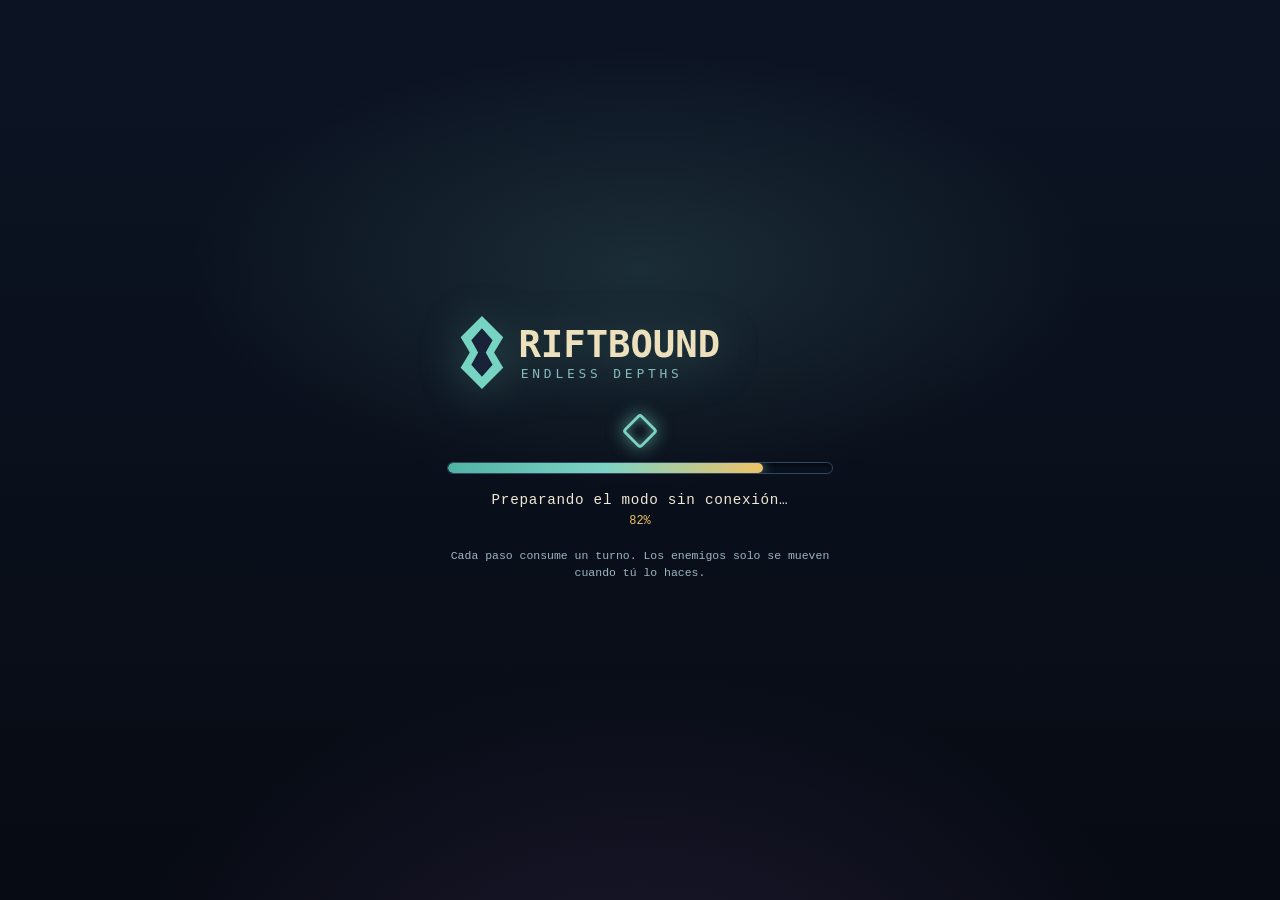
<file: index.html>
<!doctype html>
<html lang="es">
<head>
<meta charset="utf-8">
<meta name="viewport" content="width=device-width,initial-scale=1,viewport-fit=cover,user-scalable=no">
<meta name="theme-color" content="#0a0f18">
<meta name="apple-mobile-web-app-capable" content="yes">
<meta name="description" content="Riftbound: Endless Depths. RPG original por turnos, pixel art y exploración procedural.">
<link rel="manifest" href="./manifest.webmanifest">
<link rel="icon" href="./assets/ui/icon-192.png">
<link rel="apple-touch-icon" href="./assets/ui/icon-192.png">
<link rel="stylesheet" href="./style.css">
<title>Riftbound: Endless Depths</title>
</head>
<body>
<div id="loading" role="status" aria-label="Cargando el juego">
  <div class="load-box">
    <img class="load-logo" src="./assets/ui/logo.svg" alt="Riftbound: Endless Depths">
    <div class="load-rune" aria-hidden="true"></div>
    <div class="load-track"><i id="load-bar"></i></div>
    <p id="load-text">Abriendo la grieta…</p>
    <p id="load-pct">0%</p>
    <p class="load-tip" id="load-tip">Cada paso consume un turno. Los enemigos solo se mueven cuando tú lo haces.</p>
  </div>
</div>
<main id="shell">
  <section id="home"></section>
  <section id="play" hidden>
    <header id="hud"></header>
    <div id="view">
      <canvas id="world" aria-label="Mapa de la mazmorra"></canvas>
      <div id="log" aria-live="polite"></div>
      <nav id="toolbar" aria-label="Menús de partida">
        <button data-ui="inventory" title="Mochila y equipo" aria-label="Mochila y equipo"><span class="uicon" style="background-position:0 0"></span></button>
        <button data-ui="skills" title="Árbol de habilidades" aria-label="Árbol de habilidades"><span class="uicon" style="background-position:-28px 0"></span></button>
        <button data-ui="quests" title="Misiones" aria-label="Misiones"><span class="uicon" style="background-position:-56px 0"></span></button>
        <button data-ui="map" title="Mapa" aria-label="Mapa"><span class="uicon" style="background-position:-84px 0"></span></button>
        <button data-ui="pause" title="Pausa" aria-label="Pausa"><span class="uicon" style="background-position:0 -28px"></span></button>
      </nav>
      <div id="movepad" aria-label="Movimiento">
        <button class="up" data-move="0,-1" aria-label="Arriba">▲</button>
        <button class="left" data-move="-1,0" aria-label="Izquierda">◀</button>
        <button class="waitb" data-action="wait" aria-label="Esperar">•</button>
        <button class="right" data-move="1,0" aria-label="Derecha">▶</button>
        <button class="down" data-move="0,1" aria-label="Abajo">▼</button>
      </div>
      <section id="controls" aria-label="Acciones">
        <button data-action="attack" class="primary" title="Atacar" aria-label="Atacar"><span class="uicon" style="background-position:-28px -28px"></span></button>
        <button data-action="interact" title="Usar / interactuar" aria-label="Usar o interactuar"><span class="uicon" style="background-position:-56px -28px"></span></button>
        <div id="skillbar"></div>
        <button data-action="wait" title="Esperar un turno" aria-label="Esperar un turno"><span class="uicon" style="background-position:-84px -28px"></span></button>
        <button data-action="heal" title="Curar (poción)" aria-label="Curar con poción"><span class="uicon" style="background-position:0 -56px"></span></button>
      </section>
    </div>
  </section>
  <footer id="status" role="status"></footer>
</main>
<dialog id="dialog">
  <header><h2 id="dialog-title"></h2><button id="close" aria-label="Cerrar ventana">X</button></header>
  <div id="dialog-body"></div>
</dialog>
<script type="module" src="./src/core/main.js"></script>
</body>
</html>
</file>
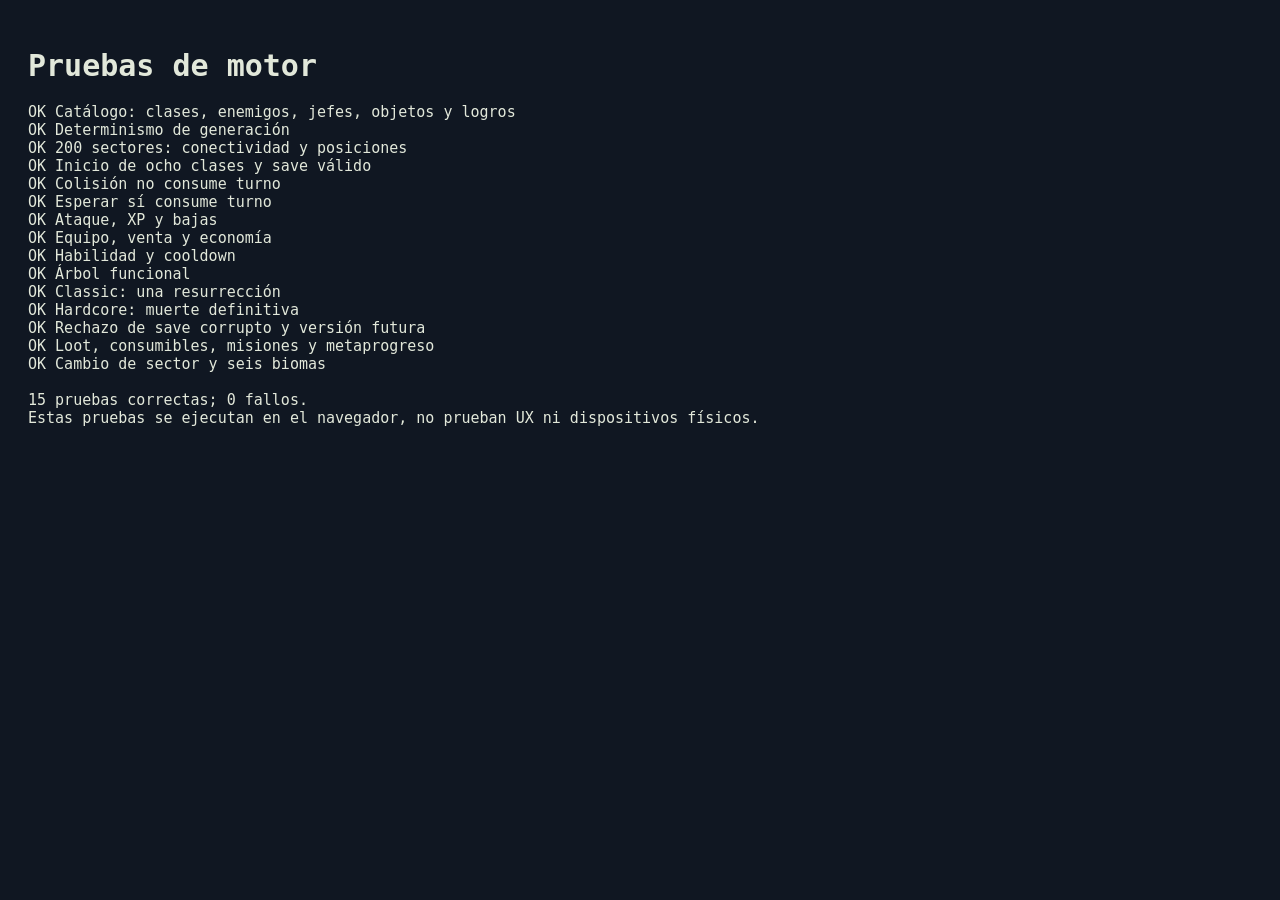
<file: tests/index.html>
<!doctype html><html lang="es"><meta charset="utf-8"><title>Riftbound · pruebas</title><style>body{font:15px monospace;background:#101722;color:#e2e8da;padding:20px;white-space:pre-wrap}</style><h1>Pruebas de motor</h1><pre id="out">Ejecutando…</pre><script type="module" src="./engine-tests.js"></script></html>
</file>
<file: style.css>
/* ============================================================
   RIFTBOUND: ENDLESS DEPTHS — tema «Grieta» (rediseño)
   Oscuro abisal · téal de grieta · dorado antiguo
   Sin recursos externos: solo CSS y los assets locales.
   ============================================================ */
:root{
  color-scheme:dark;
  --bg:#0a0f18; --bg2:#0d1524;
  --panel:#131e30; --panel2:#182740; --edge:#33465f; --edge2:#4b6a8a;
  --ink:#f2e9d4; --muted:#9db4c6;
  --accent:#7dd3c3; --accent2:#4fb3a4; --gold:#efc267; --danger:#e77e8e;
  --ui:1;
  --radius:10px;
  --shadow:0 10px 30px rgba(0,0,0,.45);
}
*{box-sizing:border-box;-webkit-tap-highlight-color:transparent}
html,body{margin:0;width:100%;height:100%;overflow:hidden;color:var(--ink);
  font:calc(14px * var(--ui))/1.45 ui-monospace,SFMono-Regular,Consolas,"Liberation Mono",monospace;
  background:
    radial-gradient(1100px 500px at 50% -10%, #1b3a4a 0%, transparent 60%),
    radial-gradient(800px 420px at 85% 110%, #2a1e3e 0%, transparent 55%),
    linear-gradient(180deg,var(--bg2),var(--bg));
}
button,input,select{font:inherit;color:inherit}
button{
  background:linear-gradient(180deg,#2a3d57,#223349);
  color:var(--ink);border:1.5px solid var(--edge);border-radius:8px;
  min-height:44px;padding:9px 12px;cursor:pointer;touch-action:manipulation;
  box-shadow:inset 0 1px 0 rgba(255,255,255,.08), inset 0 -3px 0 rgba(0,0,0,.35), 0 2px 8px rgba(0,0,0,.25);
  letter-spacing:.04em;transition:transform .06s ease, border-color .15s ease, background .15s ease;
}
button:hover{border-color:var(--edge2)}
button:active{background:linear-gradient(180deg,#38506f,#2a3d57);transform:translateY(1px)}
button:focus-visible,input:focus-visible,select:focus-visible{outline:3px solid var(--gold);outline-offset:2px}
button:disabled{opacity:.42;cursor:default}
button.primary{
  background:linear-gradient(180deg,#3f8a76,#2c6655);border-color:#8fd8c6;color:#eafff8;
  text-shadow:0 1px 2px rgba(0,0,0,.5);
}
button.primary:hover{border-color:#b6f0df}
button.danger{background:linear-gradient(180deg,#7a3b4c,#5d2d3a);border-color:#c07a8c}
input,select{
  padding:10px;background:#0e1929;border:1.5px solid var(--edge);border-radius:8px;
  min-height:44px;max-width:100%;
}
a{color:var(--accent)}
h1,h2,h3,p{margin:0 0 12px}
small,.muted{color:var(--muted)}
#shell{max-width:1100px;height:100dvh;margin:auto;display:flex;flex-direction:column;
  padding:env(safe-area-inset-top) env(safe-area-inset-right) env(safe-area-inset-bottom) env(safe-area-inset-left)}

/* ============ PANTALLA DE CARGA ============ */
#loading{
  position:fixed;inset:0;z-index:100;display:flex;align-items:center;justify-content:center;
  background:
    radial-gradient(700px 340px at 50% 30%, rgba(125,211,195,.14), transparent 65%),
    radial-gradient(900px 600px at 50% 115%, rgba(98,68,132,.25), transparent 60%),
    linear-gradient(180deg,#0c1424,#070b13);
  transition:opacity .6s ease;
}
#loading.done{opacity:0;pointer-events:none}
.load-box{width:min(88vw,430px);text-align:center;padding:28px 22px}
.load-logo{display:block;width:min(100%,380px);margin:0 auto 8px;image-rendering:pixelated;
  filter:drop-shadow(0 6px 22px rgba(125,211,195,.25))}
.load-rune{
  width:26px;height:26px;margin:20px auto 18px;transform:rotate(45deg);
  border:3px solid var(--accent);border-radius:4px;
  box-shadow:0 0 18px rgba(125,211,195,.65), inset 0 0 10px rgba(125,211,195,.5);
  animation:runeSpin 1.6s cubic-bezier(.6,.05,.3,.95) infinite;
}
@keyframes runeSpin{0%{transform:rotate(45deg) scale(1)}50%{transform:rotate(225deg) scale(.82)}100%{transform:rotate(405deg) scale(1)}}
.load-track{height:12px;border-radius:99px;background:#0a1220;border:1.5px solid var(--edge);overflow:hidden;box-shadow:inset 0 2px 5px rgba(0,0,0,.6)}
#load-bar{display:block;height:100%;width:0%;border-radius:99px;
  background:linear-gradient(90deg,var(--accent2),var(--accent),var(--gold));
  box-shadow:0 0 12px rgba(125,211,195,.7);transition:width .35s ease}
#load-text{margin:16px 0 2px;font-size:1.02em;letter-spacing:.05em}
#load-pct{margin:0;color:var(--gold);font-size:.85em}
.load-tip{margin-top:18px;color:var(--muted);font-size:.82em;min-height:2.4em}
#loading.error .load-rune{animation:none;border-color:var(--danger);box-shadow:0 0 14px rgba(231,126,142,.6)}
#loading.error .load-track{display:none}
#loading.error #load-text{color:var(--danger)}

/* ============ PANTALLA PRINCIPAL ============ */
#home{flex:1;overflow:auto;position:relative;padding:26px 18px 34px;
  background:
    radial-gradient(ellipse 90% 340px at 50% -60px, rgba(125,211,195,.13), transparent 70%),
    radial-gradient(ellipse 70% 300px at 50% 115%, rgba(98,68,132,.16), transparent 70%);
}
#home[hidden],#play[hidden]{display:none}
.hero{text-align:center;max-width:760px;margin:6px auto 4px}
.logo{display:block;width:min(100%,470px);margin:10px auto 14px;image-rendering:pixelated;
  filter:drop-shadow(0 8px 26px rgba(0,0,0,.55))}
.tag{text-align:center;color:#a8d8cd;margin:0 auto 16px;font-size:1.02em;letter-spacing:.06em}
.hero-chips{display:flex;flex-wrap:wrap;gap:8px;justify-content:center;margin:0 auto 8px}
.chip{
  border:1.5px solid var(--edge);border-radius:99px;padding:5px 12px;display:inline-block;
  background:linear-gradient(180deg,rgba(42,61,87,.85),rgba(24,38,58,.85));font-size:.86em;
  box-shadow:inset 0 1px 0 rgba(255,255,255,.07);
}
.chip b{color:var(--gold);font-weight:700}
.menu{max-width:380px;margin:18px auto;display:grid;gap:10px}
.menu.main-menu{max-width:420px}
.menu button{font-size:1.02em}
.menu button.primary{min-height:56px;font-size:1.18em;letter-spacing:.1em}
.menu-grid{display:grid;grid-template-columns:1fr 1fr;gap:10px}
.panel{
  max-width:520px;margin:14px auto;padding:14px 16px;border:1.5px solid var(--edge);border-radius:var(--radius);
  background:linear-gradient(180deg,rgba(30,45,68,.92),rgba(18,29,46,.92));box-shadow:var(--shadow);text-align:center;
}
.panel h3{margin:0 0 6px;color:var(--gold);letter-spacing:.06em}
.foot{text-align:center;margin-top:22px;font-size:.82em}
.cards{display:grid;grid-template-columns:repeat(auto-fit,minmax(190px,1fr));gap:14px;max-width:940px;margin:16px auto}
.card{
  padding:16px;border:1.5px solid var(--edge);border-radius:var(--radius);
  background:linear-gradient(180deg,var(--panel2),var(--panel));box-shadow:var(--shadow);
}
.card.selected{border-color:var(--accent);box-shadow:0 0 0 2px rgba(125,211,195,.25), var(--shadow)}
.card.locked{opacity:.72}
.portrait{width:48px;height:48px;image-rendering:pixelated;float:left;margin:2px 12px 6px 0;
  background-image:url('./assets/sprites/atlas.png');background-size:768px 1344px;
  border-radius:8px;background-color:#0b1420;box-shadow:inset 0 0 0 1.5px var(--edge)}
.row{display:flex;align-items:center;gap:8px;flex-wrap:wrap;margin-bottom:9px}
.row>*{flex:1}
.center{text-align:center}
.stack{display:grid;gap:10px}
.item{border:1.5px solid var(--edge);border-radius:8px;padding:12px;margin-bottom:10px;background:rgba(20,32,50,.65)}
.item h3{font-size:1em}
.statline{font-size:.88em;color:var(--muted)}
.statbar{height:7px;background:#0a1220;border:1px solid var(--edge);border-radius:99px;overflow:hidden;margin:3px 0 8px}
.statbar i{display:block;height:100%;background:linear-gradient(90deg,var(--accent2),var(--accent))}
.statbar.hp i{background:linear-gradient(90deg,#b8556a,var(--danger))}
.statbar.atk i{background:linear-gradient(90deg,#c98f3d,var(--gold))}

/* ============ PARTIDA / HUD ============ */
#play{flex:1;min-height:0;display:flex;flex-direction:column}
#hud{
  padding:10px 12px;display:grid;grid-template-columns:1fr 1fr;gap:7px 14px;font-size:.86em;min-height:72px;
  background:linear-gradient(180deg,rgba(27,42,64,.97),rgba(17,27,43,.97));
  border-bottom:1.5px solid var(--edge);
}
.bar{height:10px;background:#081020;border:1.5px solid #54687f;border-radius:99px;position:relative;margin-top:3px;overflow:hidden}
.bar i{display:block;height:100%;border-radius:99px;transition:width .25s ease}
.hp i{background:linear-gradient(90deg,#b8556a,#e77e8e)}
.mp i{background:linear-gradient(90deg,#4a7fb5,#6fa7d5)}
.xp i{background:linear-gradient(90deg,#a3a75e,#cfd38a)}
#view{flex:1;min-height:120px;position:relative;overflow:hidden;background:#070c14;
  box-shadow:inset 0 0 60px rgba(0,0,0,.55)}
canvas{width:100%;height:100%;display:block;image-rendering:pixelated;touch-action:none}
#log{
  position:absolute;bottom:6px;left:8px;right:8px;padding:6px 9px;font-size:.79em;pointer-events:none;
  background:rgba(8,14,24,.88);border-left:3px solid var(--accent);border-radius:0 6px 6px 0;
  max-height:74px;overflow:hidden;backdrop-filter:blur(2px);
}
.uicon{width:28px;height:28px;flex:none;display:inline-block;background-image:url("./assets/ui/icons.png");background-size:112px 112px;image-rendering:pixelated}
.uicon.sm{width:20px;height:20px;background-size:80px 80px}
#toolbar{position:absolute;top:8px;right:8px;z-index:5;display:flex;gap:6px}
#toolbar button{width:40px;height:40px;min-height:40px;padding:0;display:flex;align-items:center;justify-content:center;border-radius:9px;background:rgba(13,22,36,.88);border:1.5px solid var(--edge2);box-shadow:0 4px 14px rgba(0,0,0,.45)}
#toolbar button:hover{border-color:var(--gold)}
#controls{position:absolute;right:8px;top:50%;transform:translateY(-50%);z-index:5;display:flex;flex-direction:column;gap:6px;user-select:none}
#controls>button,#skillbar button{width:44px;height:44px;min-height:44px;padding:0;display:flex;align-items:center;justify-content:center;border-radius:10px;background:rgba(13,22,36,.88);border:1.5px solid var(--edge2);box-shadow:0 4px 14px rgba(0,0,0,.45)}
#controls>button.primary{border-color:var(--gold);background:rgba(46,38,18,.92)}
#skillbar{display:flex;flex-direction:column;gap:6px}
#skillbar button{position:relative}
#skillbar button:disabled{opacity:.35}
#skillbar button .skillicon{width:25px;height:25px;background-size:300px 225px}
#skillbar button small{position:absolute;right:2px;bottom:1px;font-size:.52em;color:#ffe1a1;text-shadow:0 1px 2px #000}
#status{font-size:.68em;min-height:19px;padding:2px 10px;color:#a9c0cf;background:#0c1626;border-top:1px solid rgba(75,106,138,.35)}

/* ============ DIÁLOGOS ============ */
dialog{
  color:var(--ink);background:linear-gradient(180deg,#1a2942,#131e30);
  border:1.5px solid var(--edge2);width:min(95vw,720px);max-height:90dvh;padding:0;border-radius:12px;
  box-shadow:0 24px 60px rgba(0,0,0,.6);
}
dialog::backdrop{background:rgba(3,7,14,.78);backdrop-filter:blur(2px)}
dialog>header{display:flex;align-items:center;gap:8px;position:sticky;top:0;z-index:1;
  background:linear-gradient(180deg,#26395a,#20314e);
  padding:12px 14px;border-bottom:1.5px solid var(--edge)}
dialog h2{font-size:1.12em;flex:1;margin:0;letter-spacing:.04em}
#dialog-body{padding:16px;overflow:auto;max-height:calc(85dvh - 65px)}
.notice{padding:11px;border:1.5px solid #77694c;border-radius:8px;background:rgba(61,50,35,.55);margin-bottom:12px}
label{display:flex;justify-content:space-between;align-items:center;gap:12px;margin:12px 0}
input[type=checkbox]{width:24px;height:24px;min-height:24px;accent-color:var(--accent2)}
input[type=range]{width:150px;padding:0;accent-color:var(--accent2)}
table{border-collapse:collapse;width:100%;font-size:.82em}
td,th{padding:9px 6px;border-bottom:1px solid #3c506b;text-align:left}
th{color:var(--gold)}
.tablewrap{overflow:auto}
.pixelicon{display:inline-block;width:32px;height:32px;background-image:url('./assets/sprites/atlas.png');
  background-size:512px 896px;image-rendering:pixelated;vertical-align:middle;margin-right:8px}

/* ============ RESPONSIVE ============ */
@media(max-height:480px){
  #hud{min-height:50px;padding:4px;font-size:.72em}
  #toolbar button{width:36px;height:36px;min-height:36px}
  #controls>button,#skillbar button{width:38px;height:38px;min-height:38px}
  #log{max-height:38px}
  .load-logo{width:min(100%,300px)}
}
@media(prefers-reduced-motion:reduce){
  button:active{transform:none}
  .load-rune{animation:none}
  #loading{transition:none}
  .bar i{transition:none}
}
.itemicon{display:inline-block;width:32px;height:32px;background-image:url("./assets/items.png");background-size:512px 448px;image-rendering:pixelated;vertical-align:middle;margin-right:8px}
.skillicon{background-image:url("./assets/skills.png");background-size:240px 180px}

/* ============ TEXTO LEGIBLE ============ */
dialog{font-size:16.5px}
dialog p{line-height:1.55;color:#d5e3ea}
dialog small{color:#a9c0cf;line-height:1.45}
.item p,.card p{line-height:1.5}

/* ============ ÁRBOL DE HABILIDADES ============ */
.tree-head{display:flex;flex-wrap:wrap;gap:8px;align-items:center;margin-bottom:12px}
.tree-head .chip.gold{border-color:var(--gold);color:var(--gold)}
.tree{display:grid;grid-template-columns:repeat(3,1fr);gap:12px}
.tree-sub{margin:18px 0 10px}
.tnode{background:linear-gradient(180deg,#1b2a44,#141f33);border:1.5px solid var(--edge);border-radius:12px;padding:12px;text-align:center}
.tnode.lit{border-color:var(--gold);box-shadow:0 0 12px rgba(242,193,78,.18)}
.tnode-ico{display:flex;align-items:center;justify-content:center;width:52px;height:52px;margin:0 auto 8px;border-radius:50%;background:#0c1524;border:2px solid var(--edge2)}
.tnode.lit .tnode-ico{border-color:var(--gold)}
.tnode-ico .skillicon{width:30px;height:30px;background-size:360px 270px}
.tnode h4{margin:2px 0 6px;font-size:1em}
.tnode p{font-size:.86em;margin:6px 0}
.tnode small{display:block;margin-bottom:8px}
.tnode .row{justify-content:center}
.pips{display:flex;gap:4px;justify-content:center;margin:4px 0}
.pips i{width:16px;height:7px;border-radius:99px;background:#26395a;border:1px solid var(--edge)}
.pips i.on{background:var(--gold);border-color:var(--gold)}
@media(max-width:560px){.tree{grid-template-columns:1fr}}

/* ============ MISIONES ============ */
.qcard{display:flex;gap:12px;align-items:flex-start;background:linear-gradient(180deg,#1b2a44,#141f33);border:1.5px solid var(--edge);border-radius:12px;padding:13px;margin-bottom:11px}
.qcard.done{opacity:.65}
.qico{width:34px;height:34px;background-size:136px 136px;flex:none;margin-top:2px}
.qbody{flex:1;min-width:0}
.qbody h3{margin:0 0 7px;font-size:1.06em}
.qbar{height:10px;background:#0a1220;border:1px solid var(--edge);border-radius:99px;overflow:hidden}
.qbar i{display:block;height:100%;background:linear-gradient(90deg,var(--accent2),var(--gold))}
.qprog{margin:6px 0 4px;font-size:.92em;color:#e6eef2}
.qreward{display:flex;gap:6px;flex-wrap:wrap;margin:4px 0 0}
.qact{flex:none}
.chip.ok{border-color:#8fd49e;color:#8fd49e}

/* ============ FICHA DE PERSONAJE (paper doll) + MOCHILA ============ */
.doll{display:flex;gap:10px;justify-content:center;align-items:stretch;margin:6px 0 10px}
.doll-col{display:flex;flex-direction:column;gap:10px;justify-content:center}
.doll-center{flex:0 1 190px;display:flex;flex-direction:column;align-items:center;justify-content:center;gap:2px;background:radial-gradient(ellipse at 50% 35%,#22334f,#131e30 72%);border:1.5px solid var(--edge);border-radius:12px;padding:12px 8px;text-align:center}
.doll-sprite{width:96px;height:96px;background-image:url("./assets/sprites/atlas.png");background-size:1536px 2688px;image-rendering:pixelated}
.slot{width:64px;min-height:64px;border:1.5px solid var(--edge);border-radius:10px;background:#0d1626;display:flex;flex-direction:column;align-items:center;justify-content:center;gap:1px;padding:4px}
.slot.filled{background:#16233a}
.slot .itemicon{margin:0}
.slot-name{font-size:.56em;letter-spacing:.07em;color:#9db4c2;text-transform:uppercase}
.slot.empty{border-style:dashed;opacity:.75}
.charstats{display:flex;flex-wrap:wrap;gap:6px;justify-content:center;margin:8px 0 4px}
.charstats span{background:#0d1626;border:1px solid var(--edge);border-radius:8px;padding:5px 10px;font-size:.82em}
.charstats b{color:var(--gold)}
.baggrid{display:grid;grid-template-columns:repeat(auto-fill,44px);gap:6px;justify-content:center;margin:10px 0}
.bagcell{width:44px;height:44px;min-height:44px;padding:4px;border-radius:8px;background:#0d1626;border:1.5px solid #33465e;display:flex;align-items:center;justify-content:center}
.bagcell .itemicon{margin:0;width:32px;height:32px}
.bagcell.empty{border-color:#22334f;background:#0a1220}
.bagcell.sel{outline:2px solid var(--gold);outline-offset:1px}
.item.detail{margin-top:10px}

/* ============ SIN SOMBRAS: diseno plano ============ */
button,.card,.tnode,.qcard,.slot,.bagcell,.item,dialog,.chip,.charstats span,.tnode-ico{box-shadow:none!important}
#toolbar button,#controls>button,#skillbar button{box-shadow:none}
.tnode.lit{box-shadow:none}

/* ============ CRUCETA SOLO EN MOVIL/TABLET ============ */
#movepad{display:none}
body.touch #movepad{display:grid;position:absolute;left:10px;bottom:10px;z-index:5;grid-template-columns:repeat(3,46px);grid-template-rows:repeat(3,46px);gap:4px}
#movepad button{min-height:46px;padding:0;border-radius:10px;background:rgba(13,22,36,.88);border:1.5px solid var(--edge2);color:#cfe3de;font-size:15px}
#movepad .up{grid-column:2;grid-row:1}#movepad .left{grid-column:1;grid-row:2}
#movepad .waitb{grid-column:2;grid-row:2}#movepad .right{grid-column:3;grid-row:2}
#movepad .down{grid-column:2;grid-row:3}

/* ============ ARBOL RESPONSIVE ============ */
@media(max-width:640px){.tree{grid-template-columns:1fr 1fr}.tnode{padding:9px}.tnode p{font-size:.8em}}

/* ============ SIN SELECCION DE TEXTO EN EL JUEGO ============ */
#shell,#dialog,#ctxmenu{-webkit-user-select:none;user-select:none;-webkit-touch-callout:none}
input,select,textarea{user-select:text;-webkit-user-select:text}

/* ============ MENU CONTEXTUAL DE OBJETO (clic derecho / mantener) ============ */
#ctxmenu{position:fixed;z-index:300;min-width:190px;max-width:230px;background:#0b1424;border:1.5px solid var(--gold);border-radius:10px;padding:10px}
#ctxmenu strong{display:block;font-size:.95em}
#ctxmenu small{display:block;color:#a9c0cf;margin:4px 0 8px;line-height:1.4}
#ctxmenu button{display:block;width:100%;margin-top:6px;text-align:left}
#ctxmenu .ctx-note{color:#a9c0cf;font-size:.85em;margin:2px 0}
.tnode.slotcard.sel{border-color:var(--gold)}
.tree.slots{margin-bottom:6px}

/* ============ EXTRAS SISTEMAS ============ */
.bagfilters{display:flex;gap:6px;flex-wrap:wrap;justify-content:center;margin:8px 0 2px}
.chipbtn{padding:5px 12px;border-radius:99px;font-size:.72em;letter-spacing:.06em}
.chipbtn.sel{border-color:var(--gold);color:var(--gold)}
body.textS dialog{font-size:15px}
body.textL dialog{font-size:18.5px}
body.lefty #controls{right:auto;left:8px}
body.lefty #movepad{left:auto;right:10px}
body.lefty #toolbar{right:auto;left:8px}
.journal-line{margin:3px 0;font-size:.9em;color:#c8d8de}

/* ============ CREACION DE PERSONAJE (estilo WoW) ============ */
.creator{display:grid;grid-template-columns:215px 1fr 235px;gap:16px;max-width:1020px;margin:14px auto;align-items:start}
.classlist,.creator-side{background:linear-gradient(180deg,#1a2942,#131e30);border:1.5px solid var(--edge);border-radius:12px;padding:12px}
.classlist h3,.creator-side h3{margin:2px 0 10px;font-size:.82em;letter-spacing:.14em;color:var(--gold)}
.classopt{display:flex;gap:9px;align-items:center;width:100%;text-align:left;padding:7px 8px;margin-bottom:6px;border-radius:10px}
.classopt .pixelicon{margin:0;flex:none}
.classopt-txt{display:flex;flex-direction:column}
.classopt-txt b{font-size:.95em}
.classopt-txt small{color:#a9c0cf;font-size:.72em}
.classopt.sel{border-color:var(--gold);background:#22334f}
.creator-note{font-size:.72em;color:#8fa6b5;line-height:1.45}
.stage{background:radial-gradient(ellipse at 50% 30%,#22334f,#101a2c 74%);border:1.5px solid var(--edge);border-radius:12px;padding:20px 16px;text-align:center}
.stage-sprite{display:block;width:128px;height:128px;margin:2px auto 4px;background-image:url("./assets/sprites/atlas.png");background-size:2048px 3584px;image-rendering:pixelated}
.namefield{max-width:300px;margin:10px auto;text-align:left}
.namefield label{font-size:.78em;letter-spacing:.08em;color:var(--gold)}
.namefield .row{margin:5px 0 0}
.namefield input{flex:1;background:#0d1626;border:1.5px solid var(--edge2);border-radius:9px;color:var(--ink);padding:10px;font-size:1em;min-width:0}
.stage-class{margin:8px 0 2px;font-size:1.7em;letter-spacing:.05em}
.stage-stats{max-width:340px;margin:12px auto;text-align:left}
.stage-skills{display:flex;gap:8px;justify-content:center;flex-wrap:wrap;margin:10px 0}
.skillchip{display:flex;flex-direction:column;align-items:center;gap:3px;background:#0d1626;border:1px solid var(--edge);border-radius:10px;padding:7px 10px}
.skillchip .skillicon{width:26px;height:26px;background-size:312px 234px}
.skillchip small{font-size:.66em}
.stage-lore{color:#d5e3ea;line-height:1.5}
.creator-side{display:grid;gap:10px}
.creator-side .menu,.creator-side button{width:100%}
@media(max-width:820px){
 .creator{grid-template-columns:1fr}
 .classlist{display:block}
 .classopt{width:100%}
}
</file>
